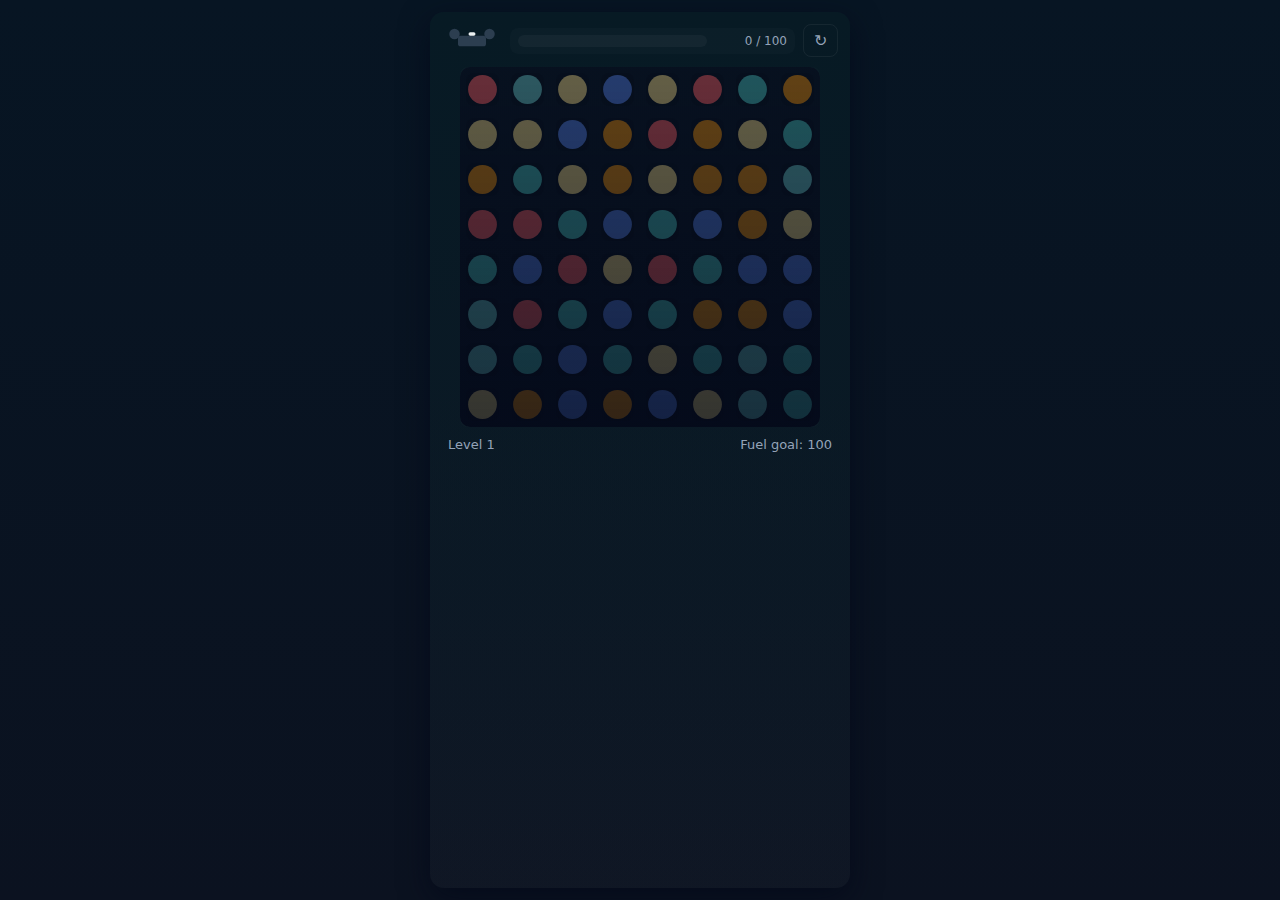
<file: Game/index.html>
<!doctype html>
<html lang="en">
<head>
  <meta charset="utf-8" />
  <meta name="viewport" content="width=device-width,initial-scale=1,viewport-fit=cover" />
  <link rel="stylesheet" href="style.css" />
  <title>Drone Fuel Match-3</title>
</head>
<body>
  <div id="app">
    <div id="topbar">
      <div id="drone">
        <!-- simple SVG drone -->
        <svg viewBox="0 0 64 32" width="56" height="28" aria-hidden>
          <g fill="#333">
            <rect x="16" y="10" width="32" height="12" rx="3" fill="#2c3e50"/>
            <circle cx="12" cy="8" r="6" fill="#2c3e50"/>
            <circle cx="52" cy="8" r="6" fill="#2c3e50"/>
            <rect x="28" y="6" width="8" height="4" rx="2" fill="#ecf0f1"/>
          </g>
        </svg>
      </div>
      <div id="fuel-wrap" aria-hidden>
        <div id="fuel-bar"><div id="fuel-fill"></div></div>
        <div id="fuel-text">0 / 100</div>
      </div>
      <button id="restart" aria-label="Restart level">↻</button>
    </div>

    <div id="board-wrap" role="application" aria-label="Match three board">
      <canvas id="board" width="360" height="360"></canvas>
      <div id="overlay" hidden></div>
    </div>

    <div id="hud">
      <div id="level">Level 1</div>
      <div id="goal">Fuel goal: 100</div>
    </div>
  </div>

  <script type="importmap">
  {
    "imports": {}
  }
  </script>
  <script type="module" src="main.js"></script>
</body>
</html>
</file>
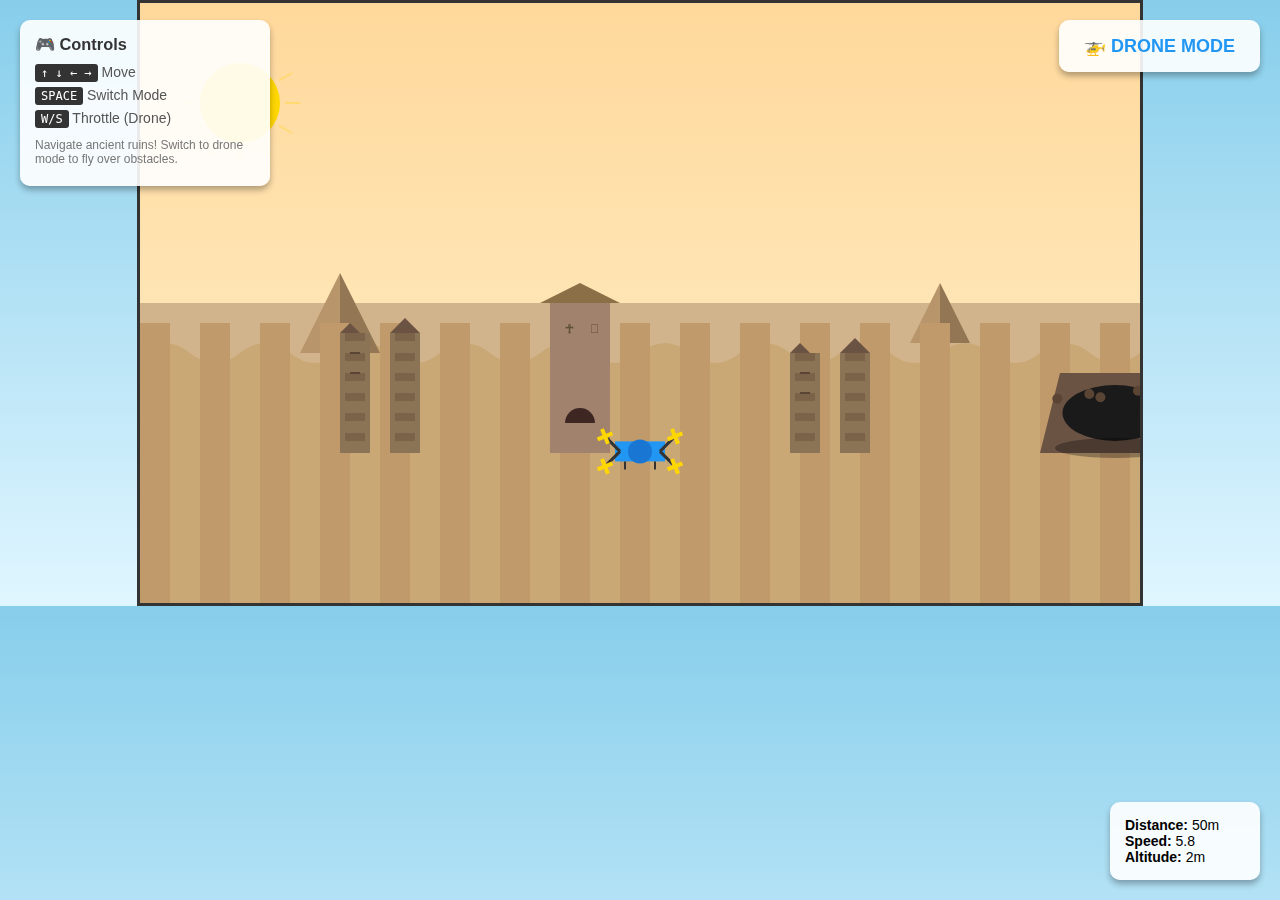
<file: game/index.html>
<!DOCTYPE html>
<html lang="en">
<head>
    <meta charset="UTF-8">
    <meta name="viewport" content="width=device-width, initial-scale=1.0">
    <title>ATMO Drone Game</title>
    <style>
        * {
            margin: 0;
            padding: 0;
            box-sizing: border-box;
        }

        body {
            font-family: 'Arial', sans-serif;
            overflow: hidden;
            background: linear-gradient(to bottom, #87CEEB 0%, #E0F6FF 100%);
        }

        #gameCanvas {
            display: block;
            margin: 0 auto;
            background: linear-gradient(to bottom, #FFD89B 0%, #FFE5B4 50%, #D2B48C 50%, #C19A6B 100%);
            border: 3px solid #333;
        }

        #controls {
            position: absolute;
            top: 20px;
            left: 20px;
            background: rgba(255, 255, 255, 0.9);
            padding: 15px;
            border-radius: 10px;
            box-shadow: 0 4px 6px rgba(0,0,0,0.3);
            font-size: 14px;
            max-width: 250px;
        }

        #controls h3 {
            margin-bottom: 10px;
            color: #333;
        }

        #controls p {
            margin: 5px 0;
            color: #555;
        }

        #modeIndicator {
            position: absolute;
            top: 20px;
            right: 20px;
            background: rgba(255, 255, 255, 0.9);
            padding: 15px 25px;
            border-radius: 10px;
            box-shadow: 0 4px 6px rgba(0,0,0,0.3);
            font-size: 18px;
            font-weight: bold;
            text-align: center;
        }

        .drone-mode {
            color: #2196F3;
        }

        .car-mode {
            color: #FF5722;
        }

        #speedometer {
            position: absolute;
            bottom: 20px;
            right: 20px;
            background: rgba(255, 255, 255, 0.9);
            padding: 15px;
            border-radius: 10px;
            box-shadow: 0 4px 6px rgba(0,0,0,0.3);
            font-size: 14px;
            min-width: 150px;
        }

        .key {
            display: inline-block;
            background: #333;
            color: white;
            padding: 2px 6px;
            border-radius: 3px;
            font-family: monospace;
            font-size: 12px;
        }
    </style>
</head>
<body>
    <canvas id="gameCanvas" width="1000" height="600"></canvas>
    
    <div id="controls">
        <h3>🎮 Controls</h3>
        <p><span class="key">↑ ↓ ← →</span> Move</p>
        <p><span class="key">SPACE</span> Switch Mode</p>
        <p><span class="key">W/S</span> Throttle (Drone)</p>
        <p style="margin-top: 10px; font-size: 12px; color: #777;">
            Navigate ancient ruins! Switch to drone mode to fly over obstacles.
        </p>
    </div>

    <div id="modeIndicator">
        <div id="modeText" class="drone-mode">🚁 DRONE MODE</div>
    </div>

    <div id="speedometer">
        <div><strong>Distance:</strong> <span id="score">0</span>m</div>
        <div><strong>Speed:</strong> <span id="speed">0</span></div>
        <div><strong>Altitude:</strong> <span id="altitude">0</span>m</div>
    </div>

    <script>
        const canvas = document.getElementById('gameCanvas');
        const ctx = canvas.getContext('2d');

        // Game state
        const game = {
            mode: 'drone',
            score: 0,
            distance: 0,
            cameraX: 0
        };

        // ATMO Drone/Car object
        const atmo = {
            x: canvas.width / 2,
            y: canvas.height / 2,
            width: 50,
            height: 30,
            velocityX: 0,
            velocityY: 0,
            angle: 0,
            thrust: 0,
            maxSpeed: 8,
            acceleration: 0.3,
            friction: 0.95,
            gravity: 0.2,
            descending: false
        };

        // Input handling
        const keys = {};
        
        document.addEventListener('keydown', (e) => {
            keys[e.key] = true;
            
            if (e.key === ' ' && !keys.spaceLocked) {
                keys.spaceLocked = true;
                toggleMode();
            }
        });

        document.addEventListener('keyup', (e) => {
            keys[e.key] = false;
            if (e.key === ' ') {
                keys.spaceLocked = false;
            }
        });

        function toggleMode() {
            if (game.mode === 'drone') {
                game.mode = 'car';
                document.getElementById('modeText').textContent = '🚗 RC CAR MODE';
                document.getElementById('modeText').className = 'car-mode';
                // Set a flag to animate descent
                atmo.descending = true;
            } else {
                game.mode = 'drone';
                document.getElementById('modeText').textContent = '🚁 DRONE MODE';
                document.getElementById('modeText').className = 'drone-mode';
                atmo.descending = false;
            }
        }

        // Static terrain obstacles
        const terrain = [
            { x: 200, type: 'ruins', width: 80, height: 120 },
            { x: 400, type: 'temple', width: 80, height: 150 },
            { x: 650, type: 'ruins', width: 80, height: 100 },
            { x: 900, type: 'cave', width: 150, height: 80 },
            { x: 1200, type: 'temple', width: 80, height: 140 },
            { x: 1450, type: 'ruins', width: 80, height: 110 },
            { x: 1700, type: 'cave', width: 180, height: 90 },
            { x: 2000, type: 'temple', width: 80, height: 160 },
            { x: 2300, type: 'ruins', width: 80, height: 130 },
            { x: 2600, type: 'cave', width: 200, height: 85 }
        ];

        function update() {
            if (game.mode === 'drone') {
                updateDroneMode();
            } else {
                updateCarMode();
            }

            // Update camera position based on player movement
            game.cameraX = atmo.x - canvas.width / 2;
            
            // Keep camera in bounds
            if (game.cameraX < 0) game.cameraX = 0;

            // Track distance traveled
            game.distance = atmo.x / 10;

            // Check collision with terrain
            const groundLevel = canvas.height - 150;
            
            terrain.forEach(obstacle => {
                const obstacleLeft = obstacle.x;
                const obstacleRight = obstacle.x + obstacle.width;
                const obstacleTop = groundLevel - obstacle.height;
                
                if (obstacle.type === 'cave') {
                    // Cave - must be in car mode and on ground to pass through
                    if (atmo.x + 25 > obstacleLeft && atmo.x - 25 < obstacleRight) {
                        // Check if trying to fly over cave (blocked in drone mode)
                        if (game.mode === 'drone' && atmo.y < groundLevel - 20) {
                            // Hit the cave ceiling
                            if (atmo.y < obstacleTop + 10) {
                                atmo.y = obstacleTop + 10;
                                atmo.velocityY = Math.max(0, atmo.velocityY);
                            }
                        }
                        // In car mode on ground - can pass through
                    }
                } else {
                    // Ruins/Temple - must fly over in drone mode
                    if (game.mode === 'car') {
                        if (atmo.x + 25 > obstacleLeft && 
                            atmo.x - 25 < obstacleRight && 
                            atmo.y + 15 > obstacleTop) {
                            // Hit obstacle - push back
                            if (atmo.x < obstacleLeft + obstacle.width / 2) {
                                atmo.x = obstacleLeft - 30;
                            } else {
                                atmo.x = obstacleRight + 30;
                            }
                            atmo.velocityX = 0;
                        }
                    }
                }
            });

            document.getElementById('score').textContent = Math.floor(game.distance);
            const speed = Math.sqrt(atmo.velocityX ** 2 + atmo.velocityY ** 2).toFixed(1);
            document.getElementById('speed').textContent = speed;
            const altitude = Math.max(0, (canvas.height - 150 - atmo.y)).toFixed(0);
            document.getElementById('altitude').textContent = altitude;
        }

        function updateDroneMode() {
            let targetVelocityX = 0;

            if (keys['ArrowLeft']) targetVelocityX = -atmo.maxSpeed;
            if (keys['ArrowRight']) targetVelocityX = atmo.maxSpeed;
            
            if (keys['ArrowUp'] || keys['w'] || keys['W']) {
                atmo.thrust = -atmo.acceleration * 2;
            } else if (keys['ArrowDown'] || keys['s'] || keys['S']) {
                atmo.thrust = atmo.acceleration;
            } else {
                atmo.thrust = 0;
            }

            atmo.velocityY += atmo.thrust + atmo.gravity;
            
            if (targetVelocityX !== 0) {
                atmo.velocityX += (targetVelocityX - atmo.velocityX) * 0.1;
            } else {
                atmo.velocityX *= atmo.friction;
            }

            atmo.velocityY *= 0.98;

            atmo.x += atmo.velocityX;
            atmo.y += atmo.velocityY;

            // Wider world boundaries
            if (atmo.x < 25) atmo.x = 25;
            if (atmo.x > 3000) atmo.x = 3000;
            if (atmo.y < 0) atmo.y = 0;
            if (atmo.y > canvas.height - 150) {
                atmo.y = canvas.height - 150;
                atmo.velocityY = 0;
            }

            atmo.angle = atmo.velocityX * 0.02;
        }

        function updateCarMode() {
            const groundLevel = canvas.height - 150;
            
            // Smooth descent to ground when switching from drone mode
            if (atmo.descending && atmo.y < groundLevel) {
                atmo.velocityY = 5; // Controlled descent speed
                atmo.y += atmo.velocityY;
                
                // Once we reach the ground, stop descending
                if (atmo.y >= groundLevel) {
                    atmo.y = groundLevel;
                    atmo.velocityY = 0;
                    atmo.descending = false;
                }
                
                // Allow horizontal movement during descent
                let targetVelocityX = 0;
                if (keys['ArrowLeft']) targetVelocityX = -atmo.maxSpeed * 0.6;
                if (keys['ArrowRight']) targetVelocityX = atmo.maxSpeed * 0.6;
                
                if (targetVelocityX !== 0) {
                    atmo.velocityX += (targetVelocityX - atmo.velocityX) * 0.1;
                } else {
                    atmo.velocityX *= 0.95;
                }
                
                atmo.x += atmo.velocityX;
            } else {
                // Normal car mode on ground
                atmo.y = groundLevel;
                
                let targetVelocityX = 0;

                if (keys['ArrowLeft']) targetVelocityX = -atmo.maxSpeed * 1.2;
                if (keys['ArrowRight']) targetVelocityX = atmo.maxSpeed * 1.2;

                if (targetVelocityX !== 0) {
                    atmo.velocityX += (targetVelocityX - atmo.velocityX) * 0.15;
                } else {
                    atmo.velocityX *= 0.9;
                }

                atmo.velocityY = 0;
                atmo.x += atmo.velocityX;
            }

            // Wider world boundaries
            if (atmo.x < 25) atmo.x = 25;
            if (atmo.x > 3000) atmo.x = 3000;

            atmo.angle = atmo.velocityX * 0.01;
        }

        function draw() {
            ctx.clearRect(0, 0, canvas.width, canvas.height);
            
            // Save the context and apply camera transform
            ctx.save();
            ctx.translate(-game.cameraX, 0);
            
            drawBackground();

            // Draw terrain obstacles
            terrain.forEach(obstacle => {
                drawObstacle(obstacle);
            });

            drawATMO();
            
            ctx.restore();
        }

        function drawBackground() {
            // Desert sky - extends with camera
            const gradient = ctx.createLinearGradient(0, 0, 0, canvas.height / 2);
            gradient.addColorStop(0, '#FFD89B');
            gradient.addColorStop(1, '#FFE5B4');
            ctx.fillStyle = gradient;
            ctx.fillRect(game.cameraX, 0, canvas.width, canvas.height / 2);

            // Desert sand
            ctx.fillStyle = '#D2B48C';
            ctx.fillRect(game.cameraX, canvas.height / 2, canvas.width, canvas.height / 2);

            // Sand dunes in background
            ctx.fillStyle = '#C9A876';
            ctx.beginPath();
            ctx.moveTo(game.cameraX, canvas.height / 2 + 50);
            for (let i = Math.floor(game.cameraX / 100) * 100; i <= game.cameraX + canvas.width; i += 100) {
                ctx.quadraticCurveTo(i + 25, canvas.height / 2 + 30, i + 50, canvas.height / 2 + 50);
                ctx.quadraticCurveTo(i + 75, canvas.height / 2 + 70, i + 100, canvas.height / 2 + 50);
            }
            ctx.lineTo(game.cameraX + canvas.width, canvas.height);
            ctx.lineTo(game.cameraX, canvas.height);
            ctx.closePath();
            ctx.fill();

            // Ancient pyramids in far background (scattered throughout the world)
            drawPyramid(200, canvas.height / 2 - 30, 80, '#B8956A');
            drawPyramid(800, canvas.height / 2 - 20, 60, '#B8956A');
            drawPyramid(1500, canvas.height / 2 - 35, 70, '#B8956A');
            drawPyramid(2200, canvas.height / 2 - 25, 65, '#B8956A');

            // Sun - moves with camera
            ctx.fillStyle = '#FFD700';
            ctx.beginPath();
            ctx.arc(100 + game.cameraX, 100, 40, 0, Math.PI * 2);
            ctx.fill();
            
            // Sun rays
            ctx.strokeStyle = 'rgba(255, 215, 0, 0.3)';
            ctx.lineWidth = 2;
            for (let i = 0; i < 12; i++) {
                const angle = (Math.PI * 2 / 12) * i;
                ctx.beginPath();
                ctx.moveTo(100 + game.cameraX + Math.cos(angle) * 45, 100 + Math.sin(angle) * 45);
                ctx.lineTo(100 + game.cameraX + Math.cos(angle) * 60, 100 + Math.sin(angle) * 60);
                ctx.stroke();
            }

            // Sand texture
            ctx.fillStyle = '#C19A6B';
            for (let i = Math.floor(game.cameraX / 60) * 60; i <= game.cameraX + canvas.width; i += 60) {
                ctx.fillRect(i, canvas.height / 2 + 20, 30, canvas.height);
            }
        }
        
        function drawPyramid(x, y, size, color) {
            ctx.fillStyle = color;
            ctx.beginPath();
            ctx.moveTo(x, y);
            ctx.lineTo(x - size / 2, y + size);
            ctx.lineTo(x + size / 2, y + size);
            ctx.closePath();
            ctx.fill();
            
            // Shading
            ctx.fillStyle = 'rgba(0, 0, 0, 0.2)';
            ctx.beginPath();
            ctx.moveTo(x, y);
            ctx.lineTo(x + size / 2, y + size);
            ctx.lineTo(x, y + size);
            ctx.closePath();
            ctx.fill();
        }

        function drawObstacle(obstacle) {
            const groundLevel = canvas.height - 150;
            const x = obstacle.x;
            const y = groundLevel - obstacle.height;
            
            if (obstacle.type === 'cave') {
                // Cave entrance - dark opening with rocky exterior
                ctx.fillStyle = '#6B5344';
                // Cave rock formation
                ctx.beginPath();
                ctx.moveTo(x, groundLevel);
                ctx.lineTo(x + 20, y);
                ctx.lineTo(x + obstacle.width - 20, y);
                ctx.lineTo(x + obstacle.width, groundLevel);
                ctx.closePath();
                ctx.fill();
                
                // Dark cave entrance
                ctx.fillStyle = '#1A1A1A';
                ctx.beginPath();
                ctx.ellipse(x + obstacle.width / 2, groundLevel - obstacle.height / 2, obstacle.width * 0.35, obstacle.height * 0.35, 0, 0, Math.PI * 2);
                ctx.fill();
                
                // Rock texture
                ctx.fillStyle = '#5A4535';
                for (let i = 0; i < 5; i++) {
                    const rockX = x + 10 + Math.random() * (obstacle.width - 20);
                    const rockY = y + 10 + Math.random() * 20;
                    ctx.beginPath();
                    ctx.arc(rockX, rockY, 5, 0, Math.PI * 2);
                    ctx.fill();
                }
                
                // Cave shadow
                ctx.fillStyle = 'rgba(0, 0, 0, 0.3)';
                ctx.beginPath();
                ctx.ellipse(x + obstacle.width / 2, groundLevel - 5, obstacle.width * 0.4, 10, 0, 0, Math.PI * 2);
                ctx.fill();
                
            } else if (obstacle.type === 'ruins') {
                // Ancient stone columns
                ctx.fillStyle = '#8B7355';
                ctx.fillRect(x, y, 30, obstacle.height);
                ctx.fillRect(x + 50, y, 30, obstacle.height);
                
                // Stone texture
                ctx.fillStyle = '#7A6348';
                for (let i = 0; i < obstacle.height; i += 20) {
                    ctx.fillRect(x + 5, y + i, 20, 8);
                    ctx.fillRect(x + 55, y + i, 20, 8);
                }
                
                // Broken top
                ctx.fillStyle = '#6B5344';
                ctx.beginPath();
                ctx.moveTo(x, y);
                ctx.lineTo(x + 10, y - 10);
                ctx.lineTo(x + 20, y);
                ctx.fill();
                
                ctx.beginPath();
                ctx.moveTo(x + 50, y);
                ctx.lineTo(x + 65, y - 15);
                ctx.lineTo(x + 80, y);
                ctx.fill();
                
                // Ancient carvings
                ctx.strokeStyle = '#5A4535';
                ctx.lineWidth = 2;
                ctx.beginPath();
                ctx.moveTo(x + 10, y + 20);
                ctx.lineTo(x + 20, y + 20);
                ctx.moveTo(x + 10, y + 40);
                ctx.lineTo(x + 20, y + 40);
                ctx.stroke();
                
            } else {
                // Temple structure
                ctx.fillStyle = '#A0826D';
                ctx.fillRect(x + 10, y, 60, obstacle.height);
                
                // Temple entrance
                ctx.fillStyle = '#3E2723';
                ctx.beginPath();
                ctx.arc(x + 40, y + obstacle.height - 30, 15, 0, Math.PI, true);
                ctx.fill();
                
                // Temple top
                ctx.fillStyle = '#8B6F47';
                ctx.beginPath();
                ctx.moveTo(x, y);
                ctx.lineTo(x + 40, y - 20);
                ctx.lineTo(x + 80, y);
                ctx.closePath();
                ctx.fill();
                
                // Hieroglyphs
                ctx.fillStyle = '#5D4E37';
                ctx.font = 'bold 12px Arial';
                ctx.fillText('☥', x + 25, y + 30);
                ctx.fillText('𓂀', x + 50, y + 30);
            }
        }

        function drawATMO() {
            ctx.save();
            ctx.translate(atmo.x, atmo.y);
            ctx.rotate(atmo.angle);

            if (game.mode === 'drone') {
                drawDrone();
            } else {
                drawCar();
            }

            ctx.restore();
        }

        function drawDrone() {
            ctx.fillStyle = '#2196F3';
            ctx.fillRect(-25, -10, 50, 20);
            
            ctx.fillStyle = '#1976D2';
            ctx.beginPath();
            ctx.arc(0, 0, 12, 0, Math.PI * 2);
            ctx.fill();

            ctx.strokeStyle = '#333';
            ctx.lineWidth = 3;
            ctx.beginPath();
            ctx.moveTo(-20, 0);
            ctx.lineTo(-35, -15);
            ctx.moveTo(20, 0);
            ctx.lineTo(35, -15);
            ctx.moveTo(-20, 0);
            ctx.lineTo(-35, 15);
            ctx.moveTo(20, 0);
            ctx.lineTo(35, 15);
            ctx.stroke();

            ctx.fillStyle = '#FFD700';
            const propellers = [
                [-35, -15], [35, -15], [-35, 15], [35, 15]
            ];
            
            propellers.forEach(([x, y]) => {
                ctx.save();
                ctx.translate(x, y);
                ctx.rotate(Date.now() / 50);
                ctx.fillRect(-8, -2, 16, 4);
                ctx.fillRect(-2, -8, 4, 16);
                ctx.restore();
            });

            ctx.strokeStyle = '#333';
            ctx.lineWidth = 2;
            ctx.beginPath();
            ctx.moveTo(-15, 10);
            ctx.lineTo(-15, 18);
            ctx.moveTo(15, 10);
            ctx.lineTo(15, 18);
            ctx.stroke();
        }

        function drawCar() {
            // Main body (same as drone)
            ctx.fillStyle = '#2196F3';
            ctx.fillRect(-25, -10, 50, 20);
            
            // Cockpit (same as drone)
            ctx.fillStyle = '#1976D2';
            ctx.beginPath();
            ctx.arc(0, 0, 12, 0, Math.PI * 2);
            ctx.fill();

            // Propeller arms folded down as wheel axles
            ctx.strokeStyle = '#333';
            ctx.lineWidth = 3;
            ctx.beginPath();
            // Front left wheel arm
            ctx.moveTo(-20, 0);
            ctx.lineTo(-30, 15);
            // Front right wheel arm
            ctx.moveTo(20, 0);
            ctx.lineTo(30, 15);
            // Back left wheel arm
            ctx.moveTo(-20, 0);
            ctx.lineTo(-30, 15);
            // Back right wheel arm
            ctx.moveTo(20, 0);
            ctx.lineTo(30, 15);
            ctx.stroke();

            // Propellers as wheels (spinning)
            ctx.fillStyle = '#FFD700';
            const wheels = [
                [-30, 15], [30, 15]
            ];
            
            wheels.forEach(([x, y]) => {
                ctx.save();
                ctx.translate(x, y);
                ctx.rotate(Date.now() / 30); // Faster spin for wheel effect
                // Draw propeller blades as wheel spokes
                ctx.fillRect(-10, -2, 20, 4);
                ctx.fillRect(-2, -10, 4, 20);
                // Add hub
                ctx.fillStyle = '#333';
                ctx.beginPath();
                ctx.arc(0, 0, 4, 0, Math.PI * 2);
                ctx.fill();
                ctx.restore();
            });

            // ATMO logo
            ctx.fillStyle = '#fff';
            ctx.font = 'bold 10px Arial';
            ctx.textAlign = 'center';
            ctx.fillText('ATMO', 0, 0);
        }

        function gameLoop() {
            update();
            draw();
            requestAnimationFrame(gameLoop);
        }

        gameLoop();
    </script>
</body>
</html>
</file>
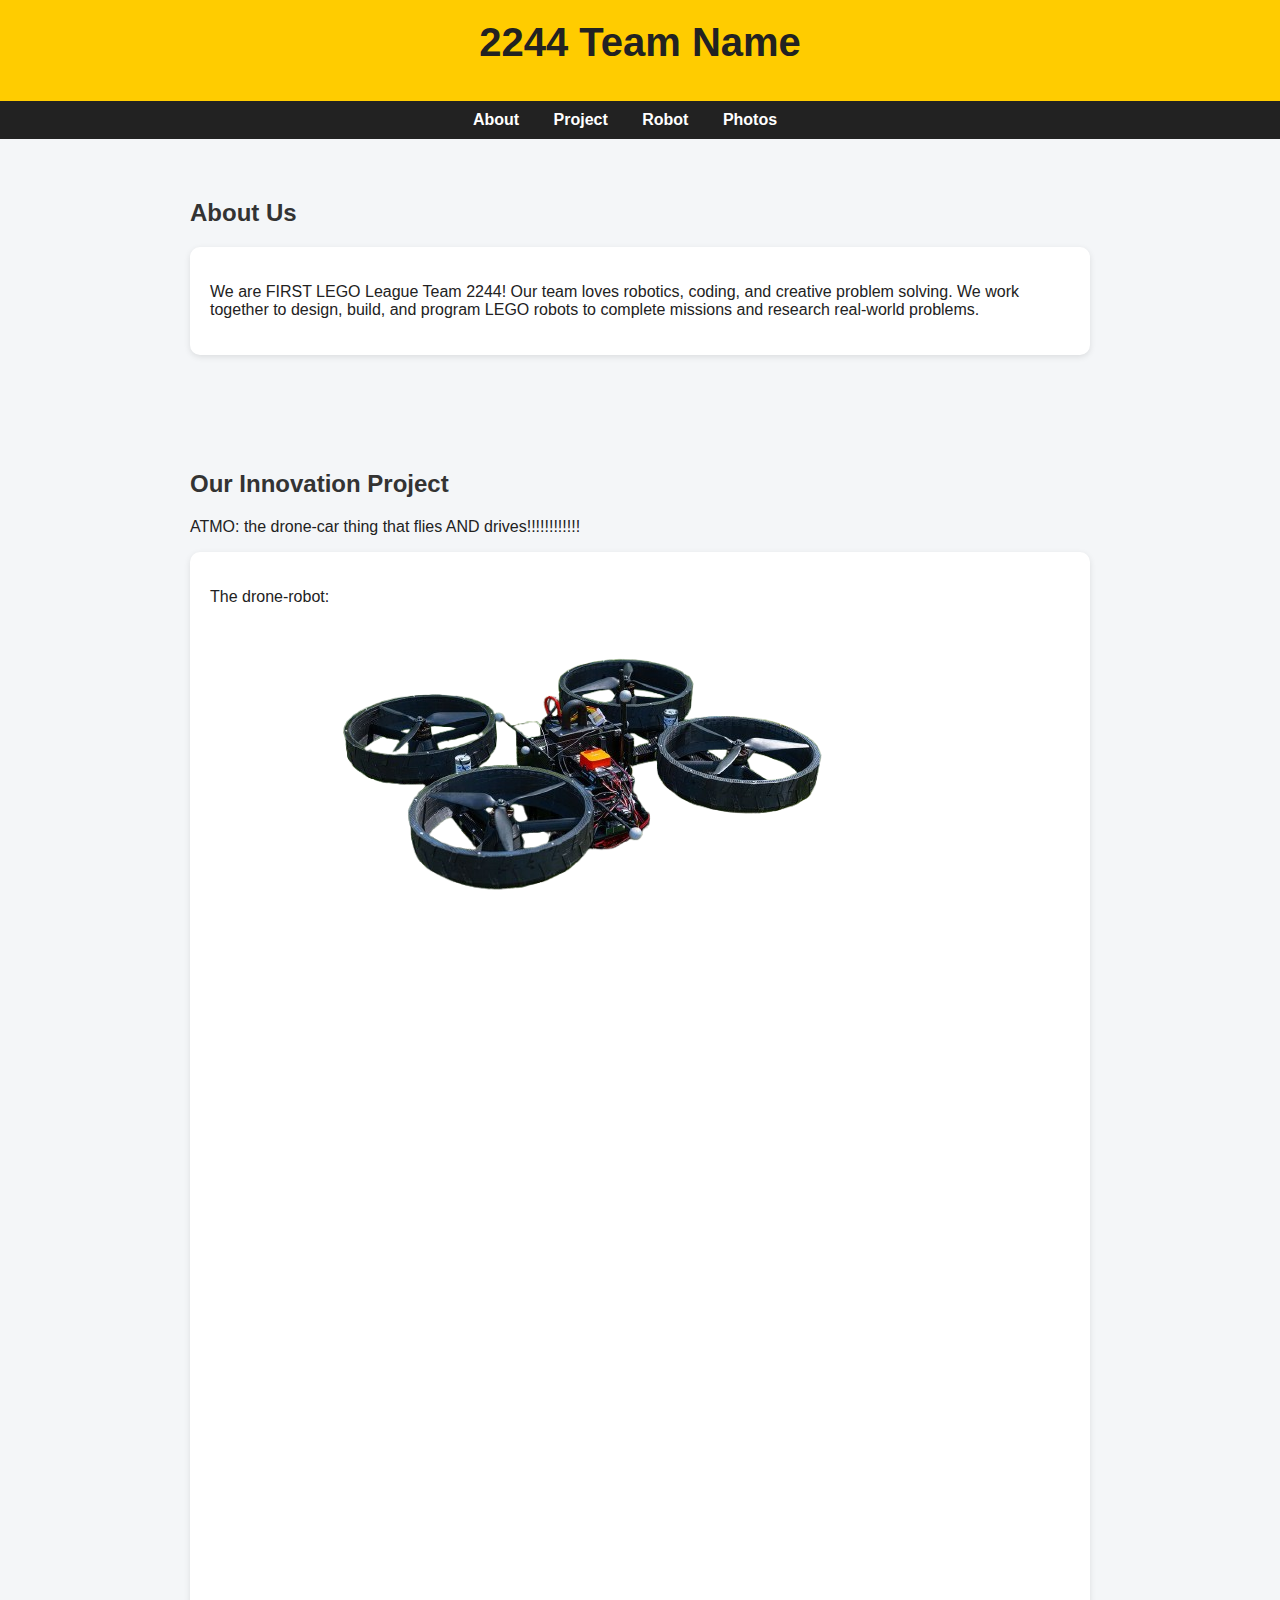
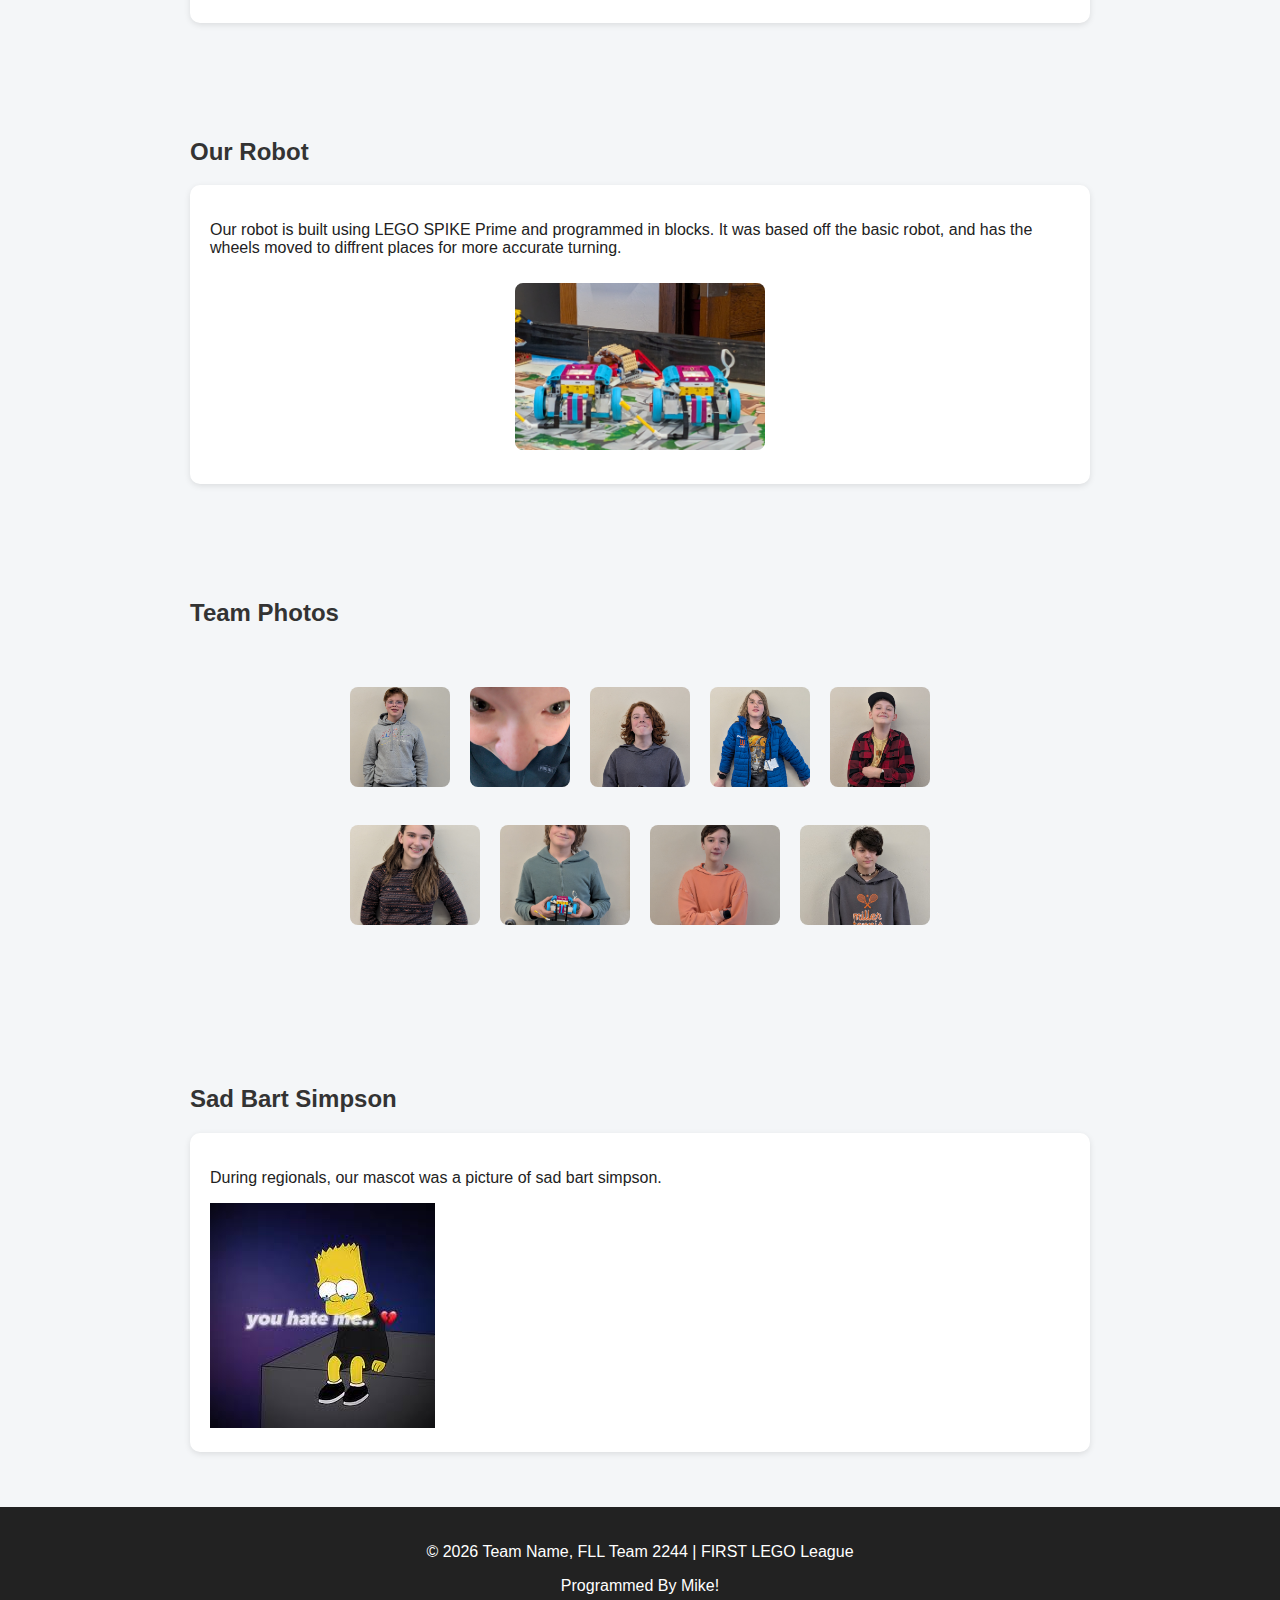
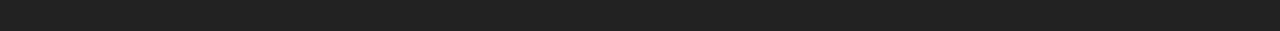
<file: team.html>
<!DOCTYPE html>
<html lang="en">
<head>
<meta charset="UTF-8">
<meta name="viewport" content="width=device-width, initial-scale=1.0">
<title>Team Name</title>
    <script src=./resources/main.js></script>
    <script>
        // should run on start
        updateCarousel();

  setInterval(() => {
    currentIndex = (currentIndex + 1) % images.length;
    updateCarousel();
  }, 5000);</script>
<link rel=stylesheet href=./resources/main.css>
<style>
/* moved to external stylesheet */
    
</style>
</head>

<body>

<header>
    <h1>2244 Team Name</h1>
    <p></p>
</header>

<nav>
    <a href="#about">About</a>
    <a href="#project">Project</a>
    <a href="#robot">Robot</a>
    <a href="#photos">Photos</a>
    <a href="#sad-bart-simpson"></a>
  <!--  <a href="#contact">Contact</a> -->
</nav>

<section id="about">
    <h2>About Us</h2>
    <div class="card">
        <p>
        We are FIRST LEGO League Team 2244!  
        Our team loves robotics, coding, and creative problem solving.
        We work together to design, build, and program LEGO robots to
        complete missions and research real-world problems.
        </p>
    </div>
</section>

<section id="project">
    <h2>Our Innovation Project</h2>
    <p>ATMO: the drone-car thing that flies AND drives!!!!!!!!!!!!</p>
    <div class="card">
        <p>The drone-robot:</p>
<img src=./other-photos/drone.png>
        <br><br>
        <iframe src="./resources/thing.pdf" width="100%" height="600px" style="border: none;">
  This browser does not support PDFs. Please download the PDF to view it:
  <a href="yourfile.pdf">Download PDF</a>
</iframe>

    </div>
</section>

<section id="robot">
    <h2>Our Robot</h2>
    <div class="card">
        <p>
        Our robot is built using LEGO SPIKE Prime and programmed in
        blocks.  
        It was based off the basic robot, and has the wheels moved to diffrent places for more accurate turning. 
        </p><center comment="this will be removed later" >
        <img src="./other-photos/robots.jpg" class=fix>
            </center>
    </div>
</section>

<section id="photos">
    <h2>Team Photos</h2>
    <div class="gallery">
        <div class="carousel">
  <div class="track">
    <img src="./photos/theo.jpg" />
    <img src="./photos/isaac-chopped.jpg" />
    <img src="./photos/charlie.jpg" />
    <img src="./photos/mike.jpg" />
    <img src="./photos/fits.jpg" /></div><br><div class=track><!-- fix someday or dont i dont care -->
    <img src="./photos/isabelle.jpg" />
    <img src="./photos/otto.jpg" />
    <img src="./photos/finn.jpg" />
    <img src="./photos/kp.jpg" />
  </div>
</div>
    </div>
</section>
<section id="sad-bart-simpson">
    <h2>Sad Bart Simpson</h2>
    <div class="card">
        <p>During regionals, our  mascot was a picture of sad bart simpson.</p>
        <img src=./other-photos/sad-bart-simpson/1.png
    </div>
</section>
<footer>
    <p>© 2026 Team Name, FLL Team 2244 | FIRST LEGO League</p><p>Programmed By Mike!</p>
</footer>

</body>
</html>
</file>
<file: Game/style.css>
:root{
  --bg:#0f1720;
  --panel:#0b1220;
  --accent:#f39c12;
  --muted:#94a3b8;
  --size:360px;
}
*{box-sizing:border-box;margin:0;padding:0}
html,body,#app{height:100%}
body{
  background:linear-gradient(180deg,#071523 0%, #0b1220 100%);
  font-family:Inter, system-ui, -apple-system, "Segoe UI", Roboto, "Helvetica Neue", Arial;
  color:#e6eef8;
  -webkit-font-smoothing:antialiased;
  -moz-osx-font-smoothing:grayscale;
  display:flex;
  align-items:center;
  justify-content:center;
  padding:12px;
  user-select:none;
  touch-action:manipulation;
}
#app{
  width:100%;
  max-width:420px;
  background:linear-gradient(180deg,#071a24 0%, rgba(255,255,255,0.02) 100%);
  border-radius:14px;
  padding:12px;
  box-shadow:0 10px 30px rgba(2,6,23,0.6);
  display:flex;
  flex-direction:column;
  gap:10px;
  align-items:center;
}
#topbar{
  width:100%;
  display:flex;
  align-items:center;
  justify-content:space-between;
  gap:8px;
}
#drone{width:60px;height:28px;display:flex;align-items:center;justify-content:center}
#fuel-wrap{flex:1;display:flex;align-items:center;gap:8px;padding:6px 8px;background:rgba(255,255,255,0.02);border-radius:8px}
#fuel-bar{height:12px;width:100%;background:rgba(255,255,255,0.04);border-radius:8px;overflow:hidden;position:relative}
#fuel-fill{height:100%;width:0%;background:linear-gradient(90deg,var(--accent),#ff6b6b);transition:width 300ms linear}
#fuel-text{font-size:12px;color:var(--muted);min-width:72px;text-align:right}
#restart{background:transparent;border:1px solid rgba(255,255,255,0.06);color:var(--muted);padding:6px 10px;border-radius:8px;font-size:16px}

#board-wrap{
  width:var(--size);
  height:var(--size);
  background:linear-gradient(180deg, rgba(255,255,255,0.02), rgba(255,255,255,0.01));
  border-radius:10px;
  display:grid;
  place-items:center;
  position:relative;
  touch-action:none;
}
canvas{width:100%;height:100%;display:block;border-radius:8px;background:transparent}
#overlay{
  position:absolute;inset:0;display:flex;align-items:center;justify-content:center;
  font-weight:600;font-size:20px;color:#fff;background:linear-gradient(180deg,rgba(2,6,23,0.6),rgba(2,6,23,0.8));border-radius:10px;
}

#hud{width:100%;display:flex;justify-content:space-between;color:var(--muted);font-size:13px;padding:0 6px}
@media (max-width:420px){
  :root{--size:320px}
  #app{padding:8px}
}
</file>
